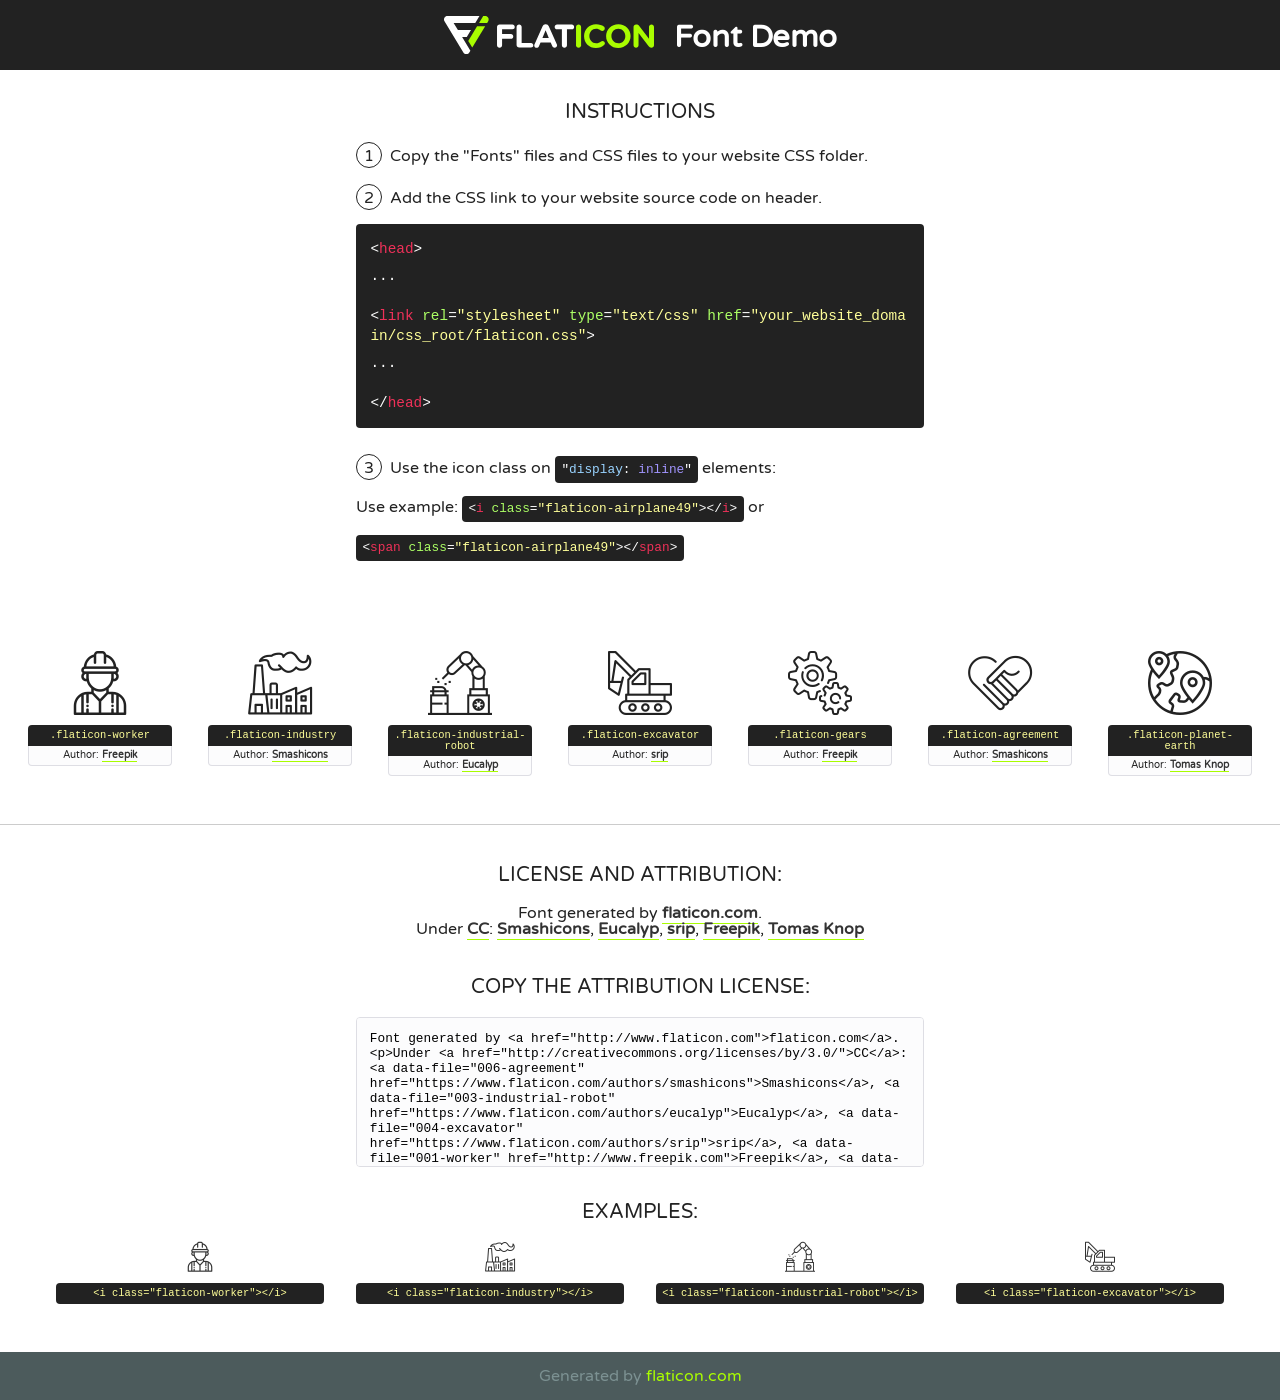
<file: Website/fonts/flaticon/font/flaticon.html>
<!DOCTYPE html>
<!--
  Flaticon icon font: Flaticon
  Creation date: 24/09/2018 04:43
-->
<html>
<!DOCTYPE html>
<html>

<head>
    <title>Flaticon WebFont</title>
    <link href="http://fonts.googleapis.com/css?family=Varela+Round" rel="stylesheet" type="text/css" />
    <link rel="stylesheet" type="text/css" href="flaticon.css">
    <meta charset="UTF-8">
    <style>
    html, body, div, span, applet, object, iframe,
    h1, h2, h3, h4, h5, h6, p, blockquote, pre,
    a, abbr, acronym, address, big, cite, code,
    del, dfn, em, img, ins, kbd, q, s, samp,
    small, strike, strong, sub, sup, tt, var,
    b, u, i, center,
    dl, dt, dd, ol, ul, li,
    fieldset, form, label, legend,
    table, caption, tbody, tfoot, thead, tr, th, td,
    article, aside, canvas, details, embed, 
    figure, figcaption, footer, header, hgroup, 
    menu, nav, output, ruby, section, summary,
    time, mark, audio, video {
        margin: 0;
        padding: 0;
        border: 0;
        font-size: 100%;
        font: inherit;
        vertical-align: baseline;
    }
    /* HTML5 display-role reset for older browsers */
    article, aside, details, figcaption, figure, 
    footer, header, hgroup, menu, nav, section {
        display: block;
    }
    body {
        line-height: 1;
    }
    ol, ul {
        list-style: none;
    }
    blockquote, q {
        quotes: none;
    }
    blockquote:before, blockquote:after,
    q:before, q:after {
        content: '';
        content: none;
    }
    table {
        border-collapse: collapse;
        border-spacing: 0;
    }
    body {
        font-family: 'Varela Round', Helvetica, Arial, sans-serif;
        font-size: 16px;
        color: #222;
    }
    a {
        color: #333;
        border-bottom: 1px solid #a9fd00;
        font-weight: bold;
        text-decoration: none;
    }
    * {
        -moz-box-sizing: border-box;
        -webkit-box-sizing: border-box;
        box-sizing: border-box;
        margin: 0;
        padding: 0;
    }
    [class^="flaticon-"]:before, [class*=" flaticon-"]:before, [class^="flaticon-"]:after, [class*=" flaticon-"]:after {
        font-family: Flaticon;
        font-size: 30px;
        font-style: normal;
        margin-left: 20px;
        color: #333;
    }
    .wrapper {
        max-width: 600px;
        margin: auto;
        padding: 0 1em;
    }
    .title {
        font-size: 1.25em;
        text-align: center;
        margin-bottom: 1em;
        text-transform: uppercase;
    }
    header {
        text-align: center;
        background-color: #222;
        color: #fff;
        padding: 1em;
    }
    header .logo {
        width: 210px;
        height: 38px;
        display: inline-block;
        vertical-align: middle;
        margin-right: 1em;
        border: none;
    }
    header strong {
        font-size: 1.95em;
        font-weight: bold;
        vertical-align: middle;
        margin-top: 5px;
        display: inline-block;
    }
    .demo {
        margin: 2em auto;
        line-height: 1.25em;
    }
    .demo ul li {
        margin-bottom: 1em;
    }
    .demo ul li .num {
        color: #222;
        border-radius: 20px;
        display: inline-block;
        width: 26px;
        padding: 3px;
        height: 26px;
        text-align: center;
        margin-right: 0.5em;
        border: 1px solid #222;
    }
    .demo ul li code {
        background-color: #222;
        border-radius: 4px;
        padding: 0.25em 0.5em;
        display: inline-block;
        color: #fff;
        font-family: Consolas,Monaco,Lucida Console,Liberation Mono,DejaVu Sans Mono,Bitstream Vera Sans Mono,Courier New, monospace;
        font-weight: lighter;
        margin-top: 1em;
        font-size: 0.8em;
        word-break: break-all;
    }
    .demo ul li code.big {
        padding: 1em;
        font-size: 0.9em;
    }
    .demo ul li code .red {
        color: #EF3159;
    }
    .demo ul li code .green {
        color: #ACFF65;
    }
    .demo ul li code .yellow {
        color: #FFFF99;
    }
    .demo ul li code .blue {
        color: #99D3FF;
    }
    .demo ul li code .purple {
        color: #A295FF;
    }
    .demo ul li code .dots {
        margin-top: 0.5em;
        display: block;
    }
    #glyphs {
        border-bottom: 1px solid #ccc;
        padding: 2em 0;
        text-align: center;
    }
    .glyph {
        display: inline-block;
        width: 9em;
        margin: 1em;
        text-align: center;
        vertical-align: top;
        background: #FFF;
    }
    .glyph .glyph-icon {
        padding: 10px;
        display: block;
        font-family:"Flaticon";
        font-size: 64px;
        line-height: 1;
    }
    .glyph .glyph-icon:before {
        font-size: 64px;
        color: #222;
        margin-left: 0;
    }
    .class-name {
        font-size: 0.65em;
        background-color: #222;
        color: #fff;
        border-radius: 4px 4px 0 0;
        padding: 0.5em;
        color: #FFFF99;
        font-family: Consolas,Monaco,Lucida Console,Liberation Mono,DejaVu Sans Mono,Bitstream Vera Sans Mono,Courier New, monospace;
    }
    .author-name {
        font-size: 0.6em;
        background-color: #fcfcfd;
        border: 1px solid #DEDEE4;
        border-top: 0;
        border-radius: 0 0 4px 4px;
        padding: 0.5em;
    }
    .class-name:last-child {
        font-size: 10px;
        color:#888;
    }
    .class-name:last-child a {
        font-size: 10px;
        color:#555;
    }
    .class-name:last-child a:hover {
        color:#a9fd00;
    }
    .glyph > input {
        display: block;
        width: 100px;
        margin: 5px auto;
        text-align: center;
        font-size: 12px;
        cursor: text;
    }
    .glyph > input.icon-input {
        font-family:"Flaticon";
        font-size: 16px;
        margin-bottom: 10px;
    }
    .attribution .title {
        margin-top: 2em;
    }
    .attribution textarea {
        background-color: #fcfcfd;
        padding: 1em;
        border: none;
        box-shadow: none;
        border: 1px solid #DEDEE4;
        border-radius: 4px;
        resize: none;
        width: 100%;
        height: 150px;
        font-size: 0.8em;
        font-family: Consolas,Monaco,Lucida Console,Liberation Mono,DejaVu Sans Mono,Bitstream Vera Sans Mono,Courier New, monospace;
        -webkit-appearance: none;
    }
    .iconsuse {
        margin: 2em auto;
        text-align: center;
        max-width: 1200px;
    }
    .iconsuse:after {
        content: '';
        display: table;
        clear: both;
    }
    .iconsuse .image {
        float: left;
        width: 25%;
        padding: 0 1em;
    }
    .iconsuse .image p {
        margin-bottom: 1em;
    }
    .iconsuse .image span {
        display: block;
        font-size: 0.65em;
        background-color: #222;
        color: #fff;
        border-radius: 4px;
        padding: 0.5em;
        color: #FFFF99;
        margin-top: 1em;
        font-family: Consolas,Monaco,Lucida Console,Liberation Mono,DejaVu Sans Mono,Bitstream Vera Sans Mono,Courier New, monospace;
    }
    #footer {
        text-align: center;
        background-color: #4C5B5C;
        color: #7c9192;
        padding: 1em;
    }
    #footer a {
        border: none;
        color: #a9fd00;
        font-weight: normal;
    }
    @media (max-width: 960px) {
        .iconsuse .image {
            width: 50%;
        }
    }
    @media (max-width: 560px) {
        .iconsuse .image {
            width: 100%;
        }
    }
    </style>
</head>

<body class="characters-off">

    <header>
        <a href="http://www.flaticon.com" target="_blank" class="logo">
            <svg version="1.1" xmlns="http://www.w3.org/2000/svg" xmlns:xlink="http://www.w3.org/1999/xlink" xmlns:a="http://ns.adobe.com/AdobeSVGViewerExtensions/3.0/" viewBox="0 0 560.875 102.036" enable-background="new 0 0 560.875 102.036" xml:space="preserve">
                <defs>
                </defs>
                <g>
                    <g class="letters">
                        <path fill="#ffffff" d="M141.596,29.675c0-3.777,2.985-6.767,6.764-6.767h34.438c3.426,0,6.15,2.728,6.15,6.15
                        c0,3.43-2.724,6.149-6.15,6.149h-27.674v13.091h23.719c3.429,0,6.151,2.724,6.151,6.15c0,3.43-2.723,6.149-6.151,6.149h-23.719
                        v17.574c0,3.773-2.986,6.761-6.764,6.761c-3.779,0-6.764-2.989-6.764-6.761V29.675z"></path>
                        <path fill="#ffffff" d="M193.844,29.149c0-3.781,2.985-6.767,6.764-6.767c3.776,0,6.763,2.985,6.763,6.767v42.957h25.039
                        c3.426,0,6.149,2.726,6.149,6.153c0,3.425-2.723,6.15-6.149,6.15h-31.802c-3.779,0-6.764-2.986-6.764-6.768V29.149z"></path>
                        <path fill="#ffffff" d="M241.891,75.71l21.438-48.407c1.492-3.341,4.215-5.357,7.906-5.357h0.792
                        c3.686,0,6.323,2.017,7.815,5.357l21.439,48.407c0.436,0.967,0.701,1.845,0.701,2.723c0,3.602-2.809,6.501-6.414,6.501
                        c-3.161,0-5.269-1.845-6.499-4.655l-4.132-9.661h-27.059l-4.301,10.102c-1.144,2.631-3.426,4.214-6.237,4.214
                        c-3.517,0-6.24-2.81-6.24-6.325C241.1,77.64,241.451,76.677,241.891,75.71z M279.932,58.666l-8.521-20.297l-8.526,20.297H279.932
                        z"></path>
                        <path fill="#ffffff" d="M314.864,35.387H301.86c-3.429,0-6.239-2.813-6.239-6.238c0-3.429,2.811-6.24,6.239-6.24h39.533
                        c3.426,0,6.237,2.811,6.237,6.24c0,3.425-2.811,6.238-6.237,6.238h-13.001v42.785c0,3.773-2.99,6.761-6.764,6.761
                        c-3.779,0-6.764-2.989-6.764-6.761V35.387z"></path>
                        <path fill="#A9FD00" d="M352.615,29.149c0-3.781,2.985-6.767,6.767-6.767c3.774,0,6.761,2.985,6.761,6.767v49.024
                        c0,3.773-2.987,6.761-6.761,6.761c-3.781,0-6.767-2.989-6.767-6.761V29.149z"></path>
                        <path fill="#A9FD00" d="M374.132,53.836v-0.179c0-17.481,13.178-31.801,32.065-31.801c9.22,0,15.459,2.458,20.557,6.238
                        c1.402,1.054,2.637,2.985,2.637,5.357c0,3.692-2.985,6.59-6.681,6.59c-1.845,0-3.071-0.702-4.044-1.319
                        c-3.776-2.813-7.729-4.393-12.562-4.393c-10.364,0-17.831,8.611-17.831,19.154v0.173c0,10.542,7.291,19.329,17.831,19.329
                        c5.715,0,9.492-1.756,13.359-4.834c1.049-0.874,2.458-1.491,4.039-1.491c3.429,0,6.325,2.813,6.325,6.236
                        c0,2.106-1.056,3.78-2.282,4.834c-5.539,4.834-12.036,7.733-21.878,7.733C387.572,85.464,374.132,71.493,374.132,53.836z"></path>
                        <path fill="#A9FD00" d="M433.009,53.836v-0.179c0-17.481,13.79-31.801,32.766-31.801c18.981,0,32.592,14.143,32.592,31.628v0.173
                        c0,17.483-13.785,31.807-32.769,31.807C446.625,85.464,433.009,71.32,433.009,53.836z M484.224,53.836v-0.179
                        c0-10.539-7.725-19.326-18.626-19.326c-10.893,0-18.449,8.611-18.449,19.154v0.173c0,10.542,7.73,19.329,18.626,19.329
                        C476.676,72.986,484.224,64.378,484.224,53.836z"></path>
                        <path fill="#A9FD00" d="M506.233,29.321c0-3.774,2.99-6.763,6.767-6.763h1.401c3.252,0,5.183,1.583,7.029,3.953l26.093,34.265
                        V29.059c0-3.692,2.99-6.677,6.681-6.677c3.683,0,6.671,2.985,6.671,6.677v48.934c0,3.78-2.987,6.765-6.764,6.765h-0.436
                        c-3.257,0-5.188-1.581-7.034-3.953l-27.056-35.492v32.944c0,3.687-2.985,6.676-6.678,6.676c-3.683,0-6.673-2.989-6.673-6.676
                        V29.321z"></path>
                    </g>
                    <g class="insignia">
                        <path fill="#ffffff" d="M48.372,56.137h12.517l11.156-18.537H37.186L25.688,18.539h57.825L94.668,0H9.271
                        C5.925,0,2.842,1.801,1.198,4.716c-1.644,2.907-1.593,6.482,0.134,9.343l50.38,83.501c1.678,2.781,4.689,4.476,7.938,4.476
                        c3.246,0,6.257-1.695,7.935-4.476l2.898-4.804L48.372,56.137z"></path>
                        <g class="i">
                            <path fill="#A9FD00" d="M93.575,18.539h0.031v0.004l21.652,0.004l2.705-4.488c1.727-2.861,1.778-6.436,0.133-9.343
                            C116.454,1.801,113.371,0,110.026,0h-5.294L93.575,18.539z"></path>
                            <polygon fill="#A9FD00" points="88.291,27.356 64.725,66.486 75.519,84.404 109.942,27.356"></polygon>
                        </g>
                    </g>
                </g>
            </svg>
        </a>
        <strong>Font Demo</strong>
    </header>


    <section class="demo wrapper">

        <p class="title">Instructions</p>

        <ul>
            <li>
                <span class="num">1</span>Copy the "Fonts" files and CSS files to your website CSS folder.
            </li>
            <li>
                <span class="num">2</span>Add the CSS link to your website source code on header.
                <code class="big">
                    &lt;<span class="red">head</span>&gt;
                    <br/><span class="dots">...</span>
                    <br/>&lt;<span class="red">link</span> <span class="green">rel</span>=<span class="yellow">"stylesheet"</span> <span class="green">type</span>=<span class="yellow">"text/css"</span> <span class="green">href</span>=<span class="yellow">"your_website_domain/css_root/flaticon.css"</span>&gt;
                    <br/><span class="dots">...</span>
                    <br/>&lt;/<span class="red">head</span>&gt;
                </code>
            </li>

            <li>
                <p>
                    <span class="num">3</span>Use the icon class on <code>"<span class="blue">display</span>:<span class="purple"> inline</span>"</code> elements:
                    <br />
                    Use example: <code>&lt;<span class="red">i</span> <span class="green">class</span>=<span class="yellow">&quot;flaticon-airplane49&quot;</span>&gt;&lt;/<span class="red">i</span>&gt;</code> or <code>&lt;<span class="red">span</span> <span class="green">class</span>=<span class="yellow">&quot;flaticon-airplane49&quot;</span>&gt;&lt;/<span class="red">span</span>&gt;</code>
            </li>
        </ul>

    </section>




   <section id="glyphs">          
    
      
        <div class="glyph"><div class="glyph-icon flaticon-worker"></div>
            <div class="class-name">.flaticon-worker</div>
            <div class="author-name">Author: <a data-file="001-worker" href="http://www.freepik.com">Freepik</a> </div> 
        </div>        
        
        <div class="glyph"><div class="glyph-icon flaticon-industry"></div>
            <div class="class-name">.flaticon-industry</div>
            <div class="author-name">Author: <a data-file="002-industry" href="https://www.flaticon.com/authors/smashicons">Smashicons</a> </div> 
        </div>        
        
        <div class="glyph"><div class="glyph-icon flaticon-industrial-robot"></div>
            <div class="class-name">.flaticon-industrial-robot</div>
            <div class="author-name">Author: <a data-file="003-industrial-robot" href="https://www.flaticon.com/authors/eucalyp">Eucalyp</a> </div> 
        </div>        
        
        <div class="glyph"><div class="glyph-icon flaticon-excavator"></div>
            <div class="class-name">.flaticon-excavator</div>
            <div class="author-name">Author: <a data-file="004-excavator" href="https://www.flaticon.com/authors/srip">srip</a> </div> 
        </div>        
        
        <div class="glyph"><div class="glyph-icon flaticon-gears"></div>
            <div class="class-name">.flaticon-gears</div>
            <div class="author-name">Author: <a data-file="005-gears" href="http://www.freepik.com">Freepik</a> </div> 
        </div>        
        
        <div class="glyph"><div class="glyph-icon flaticon-agreement"></div>
            <div class="class-name">.flaticon-agreement</div>
            <div class="author-name">Author: <a data-file="006-agreement" href="https://www.flaticon.com/authors/smashicons">Smashicons</a> </div> 
        </div>        
        
        <div class="glyph"><div class="glyph-icon flaticon-planet-earth"></div>
            <div class="class-name">.flaticon-planet-earth</div>
            <div class="author-name">Author: <a data-file="007-planet-earth" href="https://www.flaticon.com/authors/tomas-knop">Tomas Knop</a> </div> 
        </div>        
        

    </section>



    <section class="attribution wrapper"   style="text-align:center;">

      <div class="title">License and attribution:</div><div class="attrDiv">Font generated by <a href="http://www.flaticon.com">flaticon.com</a>. <div><p>Under <a href="http://creativecommons.org/licenses/by/3.0/">CC</a>: <a data-file="006-agreement" href="https://www.flaticon.com/authors/smashicons">Smashicons</a>, <a data-file="003-industrial-robot" href="https://www.flaticon.com/authors/eucalyp">Eucalyp</a>, <a data-file="004-excavator" href="https://www.flaticon.com/authors/srip">srip</a>, <a data-file="001-worker" href="http://www.freepik.com">Freepik</a>, <a data-file="007-planet-earth" href="https://www.flaticon.com/authors/tomas-knop">Tomas Knop</a></p>  </div>
      </div>
      <div class="title">Copy the Attribution License:</div>

    <textarea onclick="this.focus();this.select();">Font generated by &lt;a href=&quot;http://www.flaticon.com&quot;&gt;flaticon.com&lt;/a&gt;. <p>Under <a href="http://creativecommons.org/licenses/by/3.0/">CC</a>: <a data-file="006-agreement" href="https://www.flaticon.com/authors/smashicons">Smashicons</a>, <a data-file="003-industrial-robot" href="https://www.flaticon.com/authors/eucalyp">Eucalyp</a>, <a data-file="004-excavator" href="https://www.flaticon.com/authors/srip">srip</a>, <a data-file="001-worker" href="http://www.freepik.com">Freepik</a>, <a data-file="007-planet-earth" href="https://www.flaticon.com/authors/tomas-knop">Tomas Knop</a></p>  
     </textarea>

    </section>

    <section class="iconsuse">

          <div class="title">Examples:</div>            
             
            <div class="image">
                <p>
                    <i class="glyph-icon flaticon-worker"></i> 
                    <span>&lt;i class=&quot;flaticon-worker&quot;&gt;&lt;/i&gt;</span>
                </p>
            </div>
            
            <div class="image">
                <p>
                    <i class="glyph-icon flaticon-industry"></i> 
                    <span>&lt;i class=&quot;flaticon-industry&quot;&gt;&lt;/i&gt;</span>
                </p>
            </div>
            
            <div class="image">
                <p>
                    <i class="glyph-icon flaticon-industrial-robot"></i> 
                    <span>&lt;i class=&quot;flaticon-industrial-robot&quot;&gt;&lt;/i&gt;</span>
                </p>
            </div>
            
            <div class="image">
                <p>
                    <i class="glyph-icon flaticon-excavator"></i> 
                    <span>&lt;i class=&quot;flaticon-excavator&quot;&gt;&lt;/i&gt;</span>
                </p>
            </div>
                       
        </div>
                            
    </section>

<div id="footer">
    <div>Generated by <a href="http://www.flaticon.com">flaticon.com</a>
    </div>
</div>



</body>
</html>
</file>
<file: Website/fonts/flaticon/font/flaticon.css>
/*
  	Flaticon icon font: Flaticon
  	Creation date: 24/09/2018 04:43
  	*/

@font-face {
  font-family: "Flaticon";
  src: url("./Flaticon.eot");
  src: url("./Flaticon.eot?#iefix") format("embedded-opentype"),
       url("./Flaticon.woff") format("woff"),
       url("./Flaticon.ttf") format("truetype"),
       url("./Flaticon.svg#Flaticon") format("svg");
  font-weight: normal;
  font-style: normal;
}

@media screen and (-webkit-min-device-pixel-ratio:0) {
  @font-face {
    font-family: "Flaticon";
    src: url("./Flaticon.svg#Flaticon") format("svg");
  }
}

[class^="flaticon-"]:before, [class*=" flaticon-"]:before,
[class^="flaticon-"]:after, [class*=" flaticon-"]:after {   
  font-family: Flaticon;
  speak: none;
  font-style: normal;
  font-weight: normal;
  font-variant: normal;
  text-transform: none;
  line-height: 1;

  /* Better Font Rendering =========== */
  -webkit-font-smoothing: antialiased;
  -moz-osx-font-smoothing: grayscale;
}

.flaticon-worker:before { content: "\f100"; }
.flaticon-industry:before { content: "\f101"; }
.flaticon-industrial-robot:before { content: "\f102"; }
.flaticon-excavator:before { content: "\f103"; }
.flaticon-gears:before { content: "\f104"; }
.flaticon-agreement:before { content: "\f105"; }
.flaticon-planet-earth:before { content: "\f106"; }
</file>
